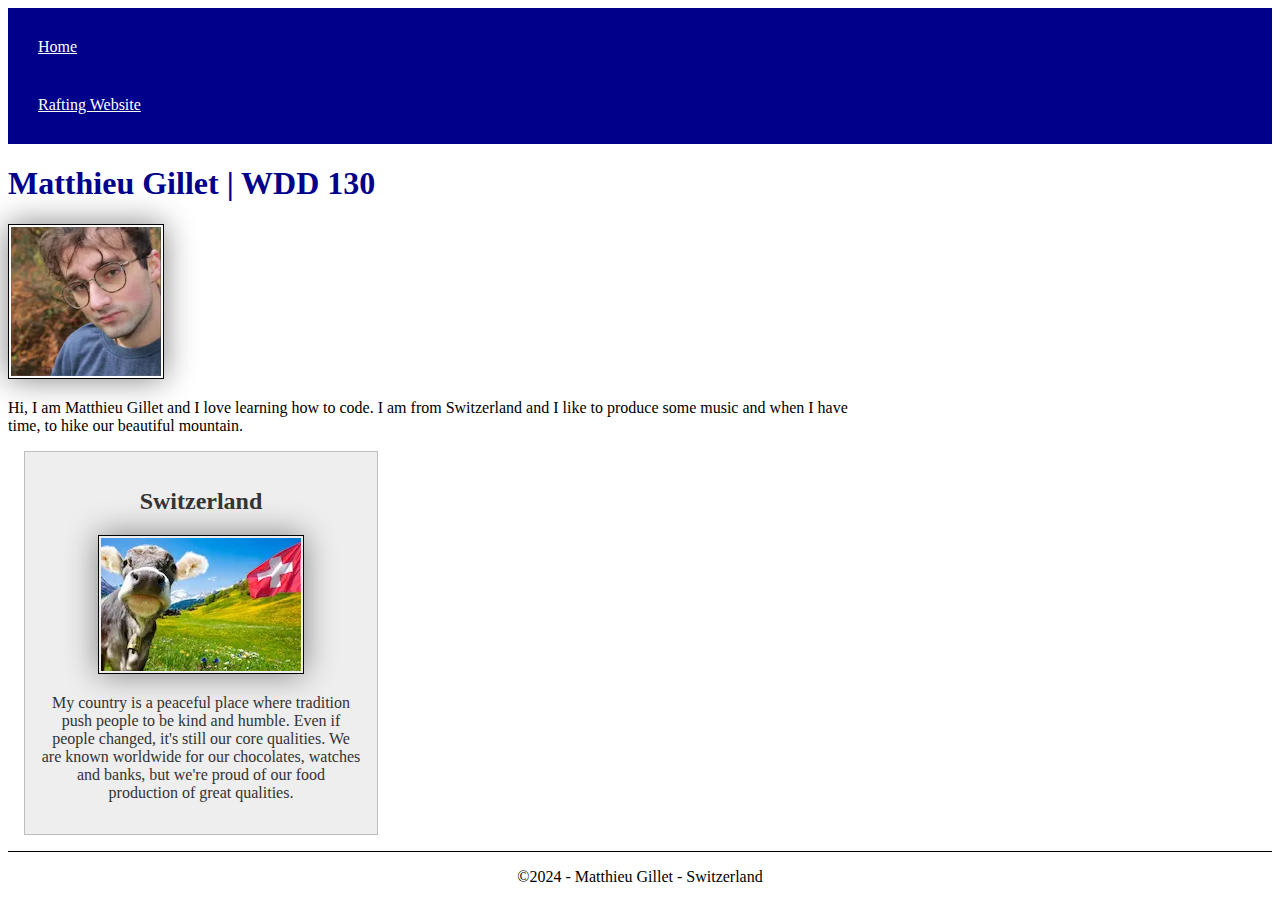
<file: index.html>
<!DOCTYPE html>
<html lang="en-US">
    <head>
        <meta charset="utf-8">
        <meta name="viewport" content="width=device-width">
        <title>Matthieu Gillet | WDD 130</title>
        <meta name="description" content="This page is of use to practice Matthieu Gillet's html code through the WDD130 course.">
        <meta name="author" content="Matthieu Gillet">

        <link rel="stylesheet" href="styles/styles.css">
    </head>
    <body>
        <header>
            <nav>
                <a href="#">Home</a>
                <a href="wwr/about.html">Rafting Website</a>
            </nav>
        </header>
        <main>
            <h1>Matthieu Gillet | WDD 130</h1>
            <img src="images/profile.webp" alt="Hello, my name is Matthieu Gillet" width="200">
            <p>Hi, I am Matthieu Gillet and I love learning how to code. I am from Switzerland and I like to produce some music and when I have time, to hike our beautiful mountain.</p>
        </main>
        <aside>
            <h2>Switzerland</h2>
            <img src="images/country.webp" alt="A cute picture of a cow and the flag on a field">
            <p>My country is a peaceful place where tradition push people to be kind and humble. Even if people changed, it's still our core qualities. We are known worldwide for our chocolates, watches and banks, but we're proud of our food production of great qualities. </p>
        </aside>
        <footer>
            <p>©2024 - Matthieu Gillet - Switzerland</p>
        </footer>
    </body>
</html>
</file>
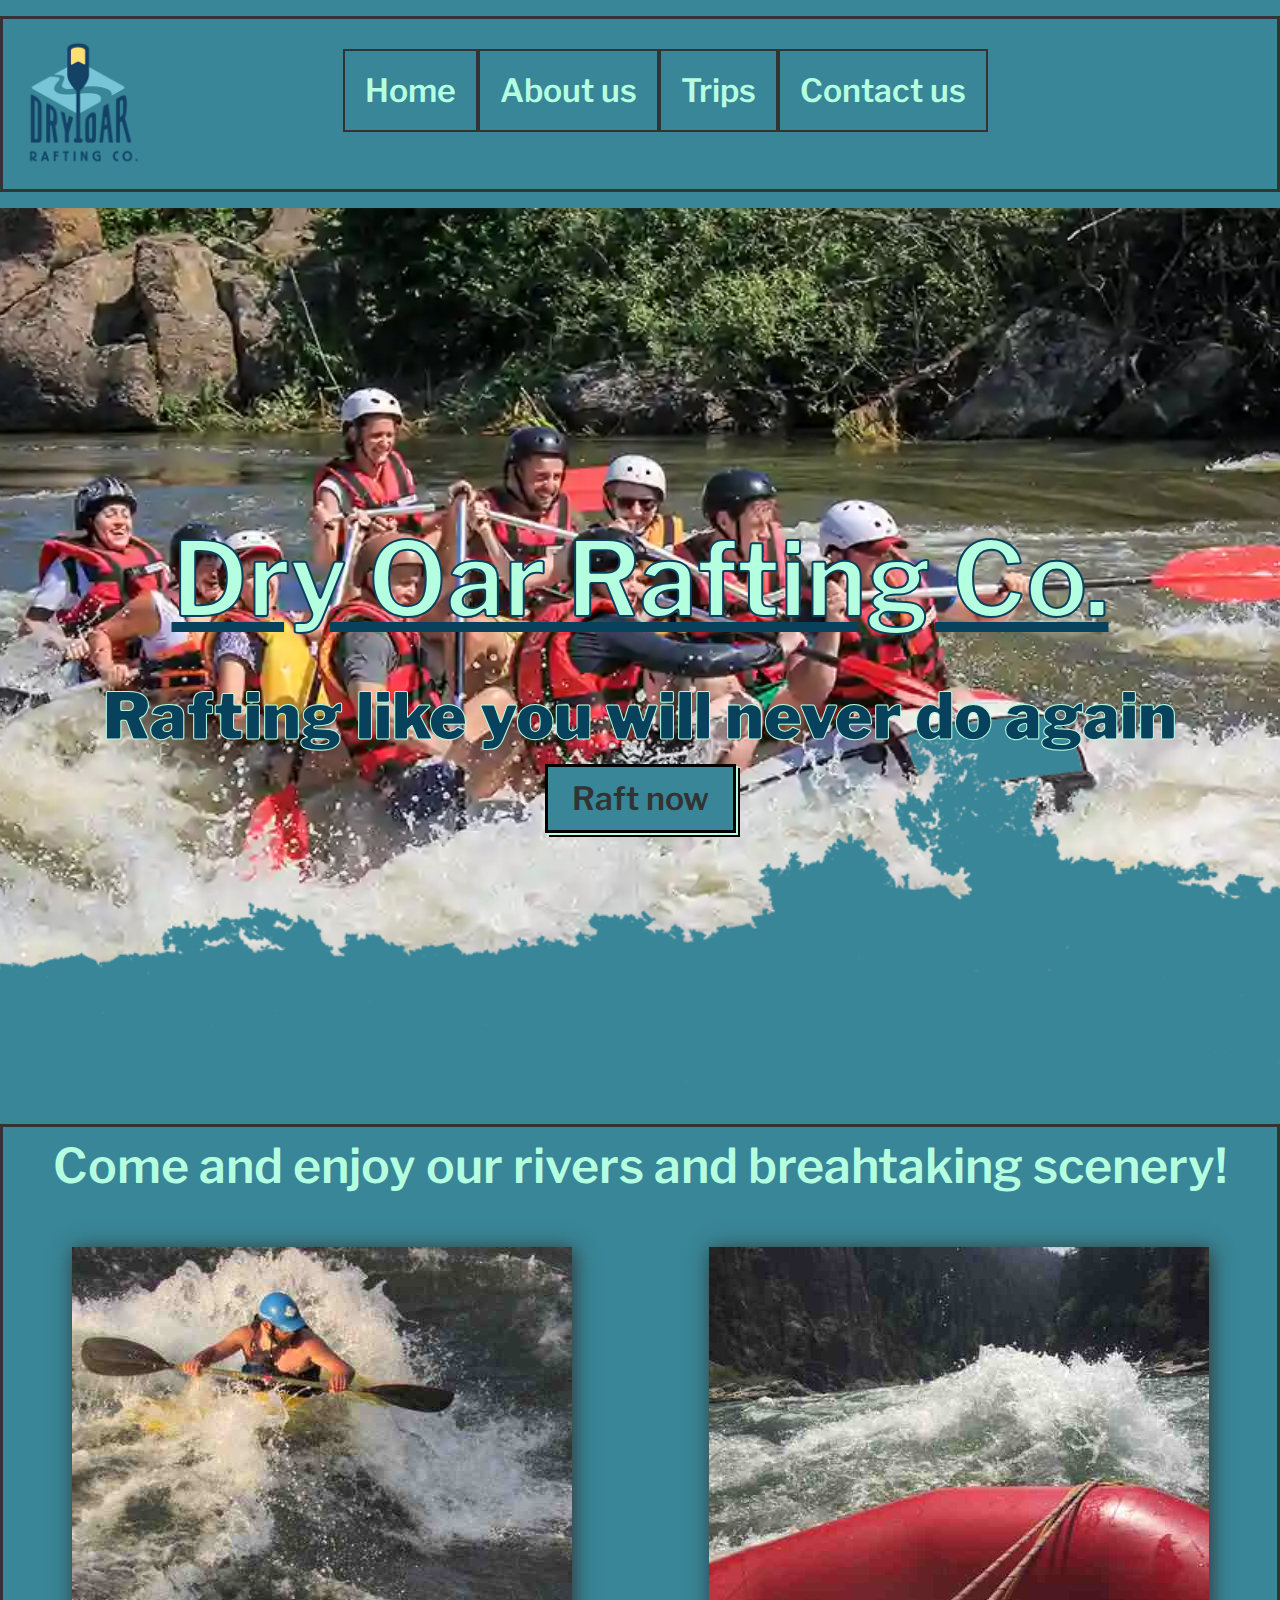
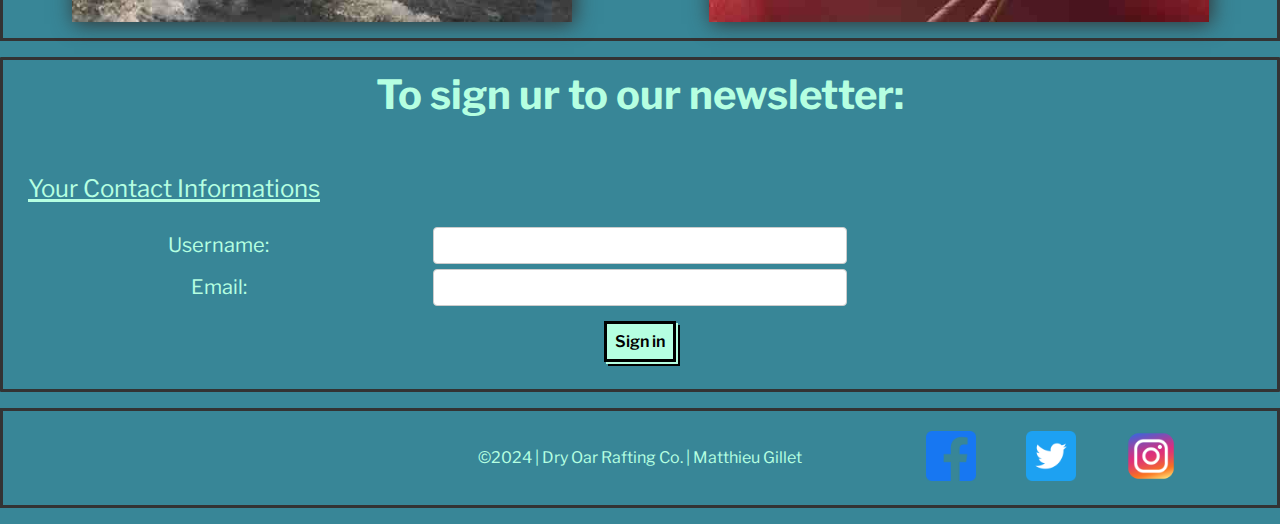
<file: wwr/index.html>
<!DOCTYPE html>
<html lang="en-US">
    <head>
        <meta charset="utf-8">
        <meta name="viewport" content="width=device-width">
        <title>Home | Dry Oar Rafting Co.</title>
        <meta name="description" content="This page is our home page. It's goal is to catch our client attention.">
        <meta name="author" content="Matthieu Gillet">

        <link rel="preconnect" href="https://fonts.googleapis.com">
        <link rel="preconnect" href="https://fonts.gstatic.com" crossorigin>
        <link href="https://fonts.googleapis.com/css2?family=Libre+Franklin:ital,wght@0,100;1,100&display=swap" rel="stylesheet">
        <link href="https://fonts.googleapis.com/css2?family=Libre+Franklin:ital,wght@0,600;1,600&display=swap" rel="stylesheet">

        <link rel="stylesheet" href="styles/rafting.css">
    </head>
    <body>
        <header>
            <img src="images/logo.png" alt="the nice logo">
            <nav>
                <ul class="navflexbox">
                    <li><a href="index.html">Home</a></li>
                    <li><a href="about.html">About us</a></li>
                    <li><a href="trips.html">Trips</a></li>
                    <li><a href="contact.html">Contact us</a></li>
                </ul>    
            </nav>
        </header>
        <main>
            <section id="hero">
                <div class="hero-box">
                    <h1 class="hero-heading">Dry Oar Rafting Co.</h1>
                    <div class="grid-cont">
                        <p class="hero-p">Rafting like you will never do again</p>

                        <div class="btn-hero">
                            <a href="trips.html" class="raft-now-btn">Raft now</a>
                        </div>
                    </div>
                </div>
            </section>
            <article class="presentation">
                <h1 class="pres-h1">Come and enjoy our rivers and breahtaking scenery!</h1>
                <div class="grid-img2">
                    <div class="pres-imgs">
                        <img src="images/img-presentation.jpg" alt="man rafting">
                    </div>
                    <div class="pres-imgs">
                        <img src="images/img-presentation2.jpg" alt="waves">
                    </div>
                </div>
            </article>
            <form id="newsletter">
                <h1>To sign ur to our newsletter:</h1>
                <fieldset>
                    <legend>Your Contact Informations</legend>
                    <div class="form-item column2">
                        <label for="username">Username:</label>
                        <input type="text" id="username" name="usename">
                    </div>
                    <div class="form-item column2">
                        <label for="email">Email:</label>
                        <input type="text" id="email" name="email">
                    </div>
                    <div class="form-item ">   
                        <button type="submit">Sign in</button>
                    </div>
                </fieldset>
            </form>
            
        </main>
        <footer>
            <p>©2024 | Dry Oar Rafting Co. | Matthieu Gillet</p>
            <nav class="sociallinks">
                <a href="https://facebook.com" class="textdecoration">
                    <img src="images/facebook.png" alt="Facebook">
                </a>
                <a href="https://twitter.com" class="textdecoration">
                    <img src="images/twitter.png" alt="Twitter">
                </a>
                <a href="https://instagram.com" class="textdecoration">
                    <img src="images/instagram.png" alt="Instagram">
                </a>
            </nav>
        </footer>
    </body>
</html>
</file>
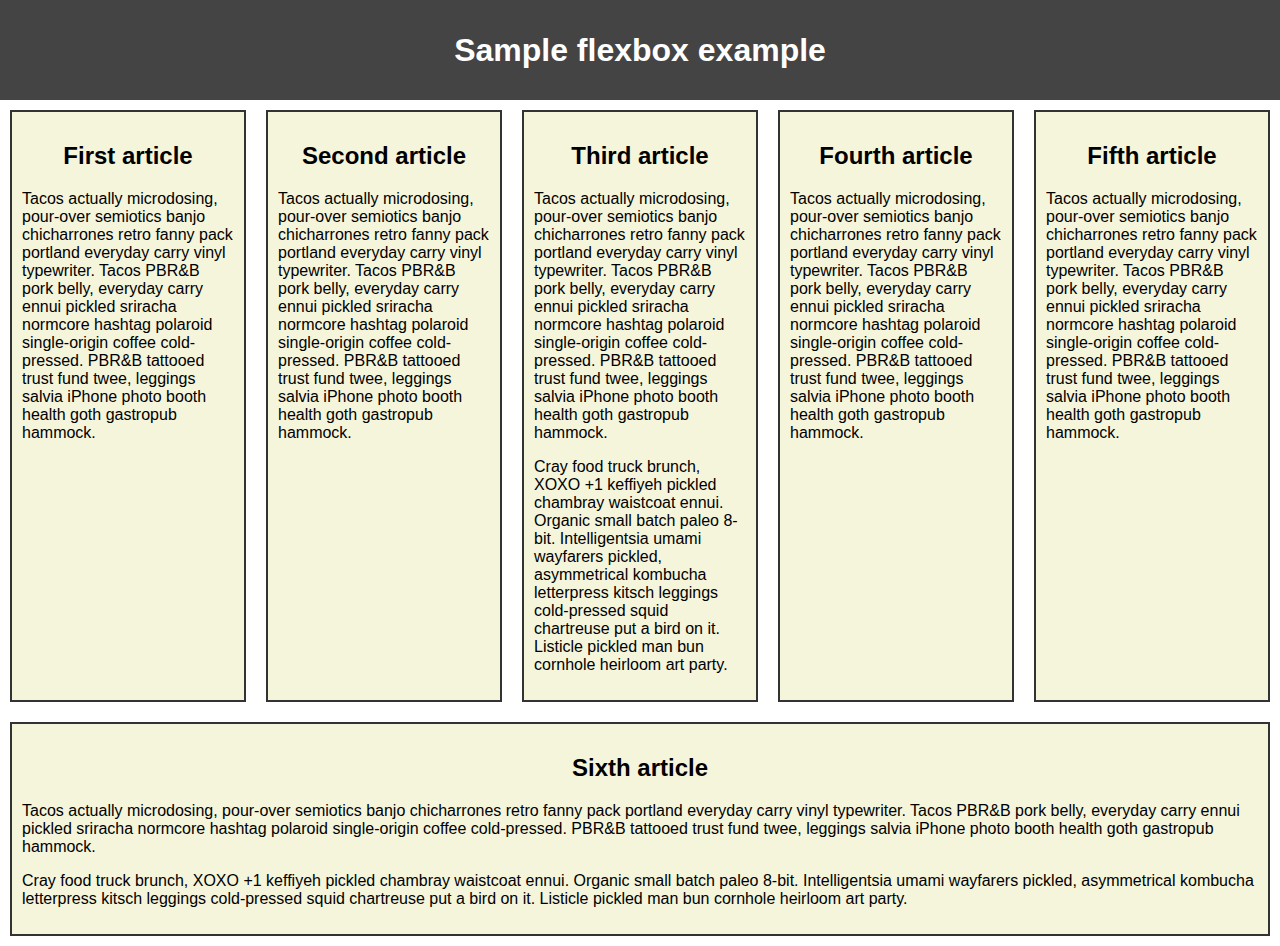
<file: week04/test.html>
<!DOCTYPE html>
<html lang="en-US">
    <head>
        <meta charset="utf-8">
        <meta name="viewport" content="width-device-width">
        <title>Flexbox test</title>

        <link rel="stylesheet" href="styles.css">
    </head>
    <body>
        <header>
          <h1>Sample flexbox example</h1>
        </header>
    
        <section>
          <article>
            <h2>First article</h2>
    
            <p>Tacos actually microdosing, pour-over semiotics banjo chicharrones retro fanny pack portland everyday carry vinyl typewriter. Tacos PBR&B pork belly, everyday carry ennui pickled sriracha normcore hashtag polaroid single-origin coffee cold-pressed. PBR&B tattooed trust fund twee, leggings salvia iPhone photo booth health goth gastropub hammock.</p>
          </article>
    
          <article>
            <h2>Second article</h2>
    
            <p>Tacos actually microdosing, pour-over semiotics banjo chicharrones retro fanny pack portland everyday carry vinyl typewriter. Tacos PBR&B pork belly, everyday carry ennui pickled sriracha normcore hashtag polaroid single-origin coffee cold-pressed. PBR&B tattooed trust fund twee, leggings salvia iPhone photo booth health goth gastropub hammock.</p>
          </article>
    
          <article>
            <h2>Third article</h2>
    
            <p>Tacos actually microdosing, pour-over semiotics banjo chicharrones retro fanny pack portland everyday carry vinyl typewriter. Tacos PBR&B pork belly, everyday carry ennui pickled sriracha normcore hashtag polaroid single-origin coffee cold-pressed. PBR&B tattooed trust fund twee, leggings salvia iPhone photo booth health goth gastropub hammock.</p>
    
            <p>Cray food truck brunch, XOXO +1 keffiyeh pickled chambray waistcoat ennui. Organic small batch paleo 8-bit. Intelligentsia umami wayfarers pickled, asymmetrical kombucha letterpress kitsch leggings cold-pressed squid chartreuse put a bird on it. Listicle pickled man bun cornhole heirloom art party.</p>
          </article>

          <article>
            <h2>Fourth article</h2>
    
            <p>Tacos actually microdosing, pour-over semiotics banjo chicharrones retro fanny pack portland everyday carry vinyl typewriter. Tacos PBR&B pork belly, everyday carry ennui pickled sriracha normcore hashtag polaroid single-origin coffee cold-pressed. PBR&B tattooed trust fund twee, leggings salvia iPhone photo booth health goth gastropub hammock.</p>
          </article>
    
          <article>
            <h2>Fifth article</h2>
    
            <p>Tacos actually microdosing, pour-over semiotics banjo chicharrones retro fanny pack portland everyday carry vinyl typewriter. Tacos PBR&B pork belly, everyday carry ennui pickled sriracha normcore hashtag polaroid single-origin coffee cold-pressed. PBR&B tattooed trust fund twee, leggings salvia iPhone photo booth health goth gastropub hammock.</p>
          </article>
    
          <article>
            <h2>Sixth article</h2>
    
            <p>Tacos actually microdosing, pour-over semiotics banjo chicharrones retro fanny pack portland everyday carry vinyl typewriter. Tacos PBR&B pork belly, everyday carry ennui pickled sriracha normcore hashtag polaroid single-origin coffee cold-pressed. PBR&B tattooed trust fund twee, leggings salvia iPhone photo booth health goth gastropub hammock.</p>
    
            <p>Cray food truck brunch, XOXO +1 keffiyeh pickled chambray waistcoat ennui. Organic small batch paleo 8-bit. Intelligentsia umami wayfarers pickled, asymmetrical kombucha letterpress kitsch leggings cold-pressed squid chartreuse put a bird on it. Listicle pickled man bun cornhole heirloom art party.</p>
          </article>
        </section>
      </body>
</html>
</file>
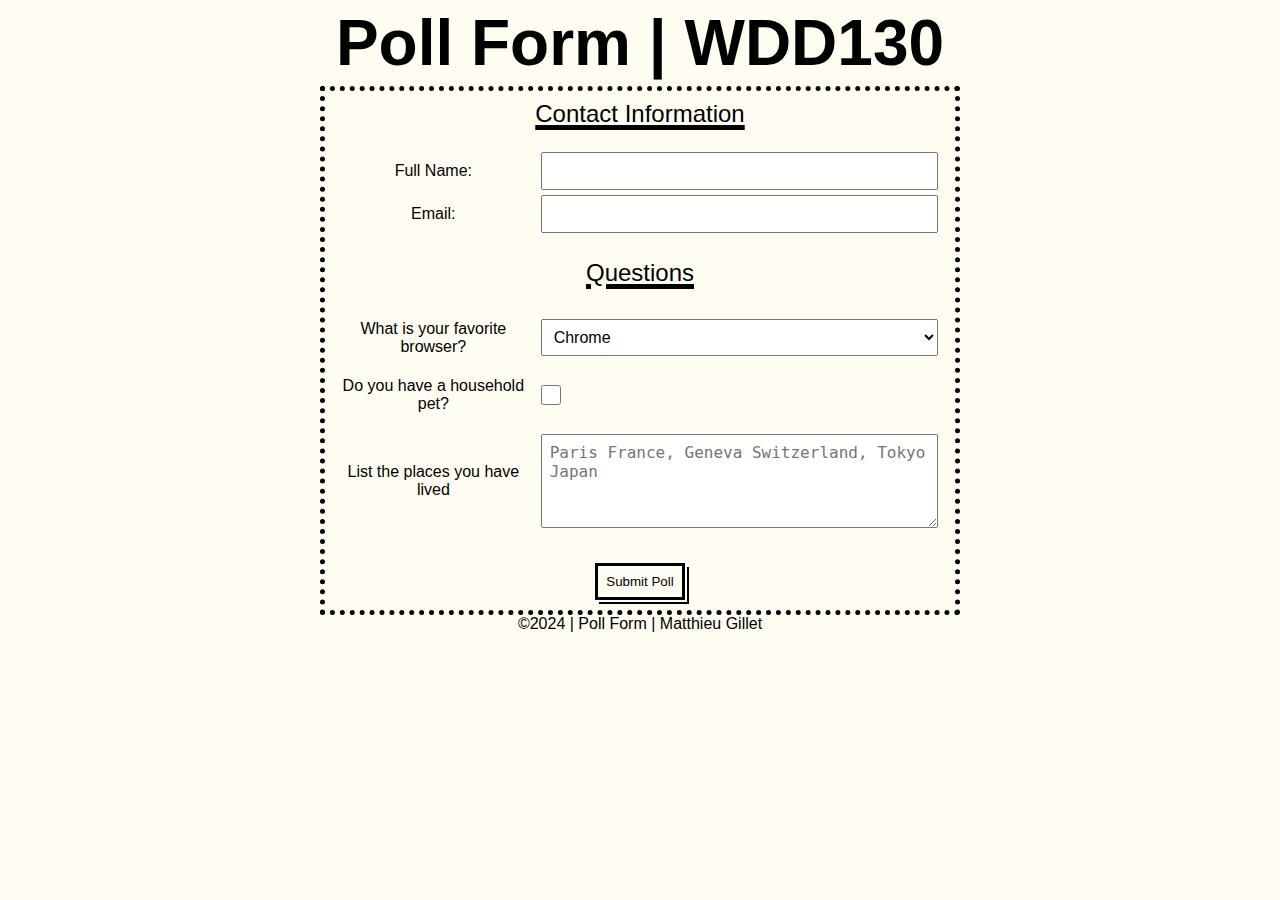
<file: week05/poll-form.html>
<!DOCTYPE html>
<html lang="en-US">
    <head>
        <meta charset="utf-8">
        <meta name="viewport" content="width=device-width">
        <title>Poll Form | WDD130</title>

        <link rel="stylesheet" href="styles/poll-form.css">
    </head>
    <body>
        <header>
            <h1>Poll Form | WDD130</h1>
        </header>
        <main>
            <form>
                <fieldset>
                    <legend>Contact Information</legend>
                    <div class="form-item column2">
                        <label for="fullname">Full Name:</label>
                        <input type="text" id="fullname" name="fullname">
                    </div>
                    <div class="form-item column2">
                        <label for="useremail">Email:</label>
                        <input type="text" id="useremail" name="useremail">
                    </div>
                </fieldset>
                <fieldset>
                    <legend>Questions</legend>
                    <div class="form-item column1">
                        <label for="browser">What is your favorite browser?</label>
                        <select id="browser" name="browser">
                            <option value="chrome">Chrome</option>
                            <option value="firefox">Firefox</option>
                            <option value="safari">Safari</option>
                            <option value="edge">Edge</option>
                            <option value="brave">Brave</option>
                            <option value="other">Other</option>
                        </select>
                    </div>  
                    <div class="form-item column1">
                        <label for="pet">Do you have a household pet?</label>
                        <input type="checkbox" id="pet" name="pet">
                    </div>
                    <div class="form-item column1">
                        <label for="feedback">List the places you have lived</label>
                        <textarea id="feedback" name="feedback" rows="4" placeholder="Paris France, Geneva Switzerland, Tokyo Japan"></textarea>
                    </div>
                </fieldset>
                <div class="form-item">
                    <button type="submit">Submit Poll</button>
                </div>
            </form>
        </main>
        <footer>
            <p>©2024 | Poll Form | Matthieu Gillet</p>
        </footer>
    </body>
</html>
</file>
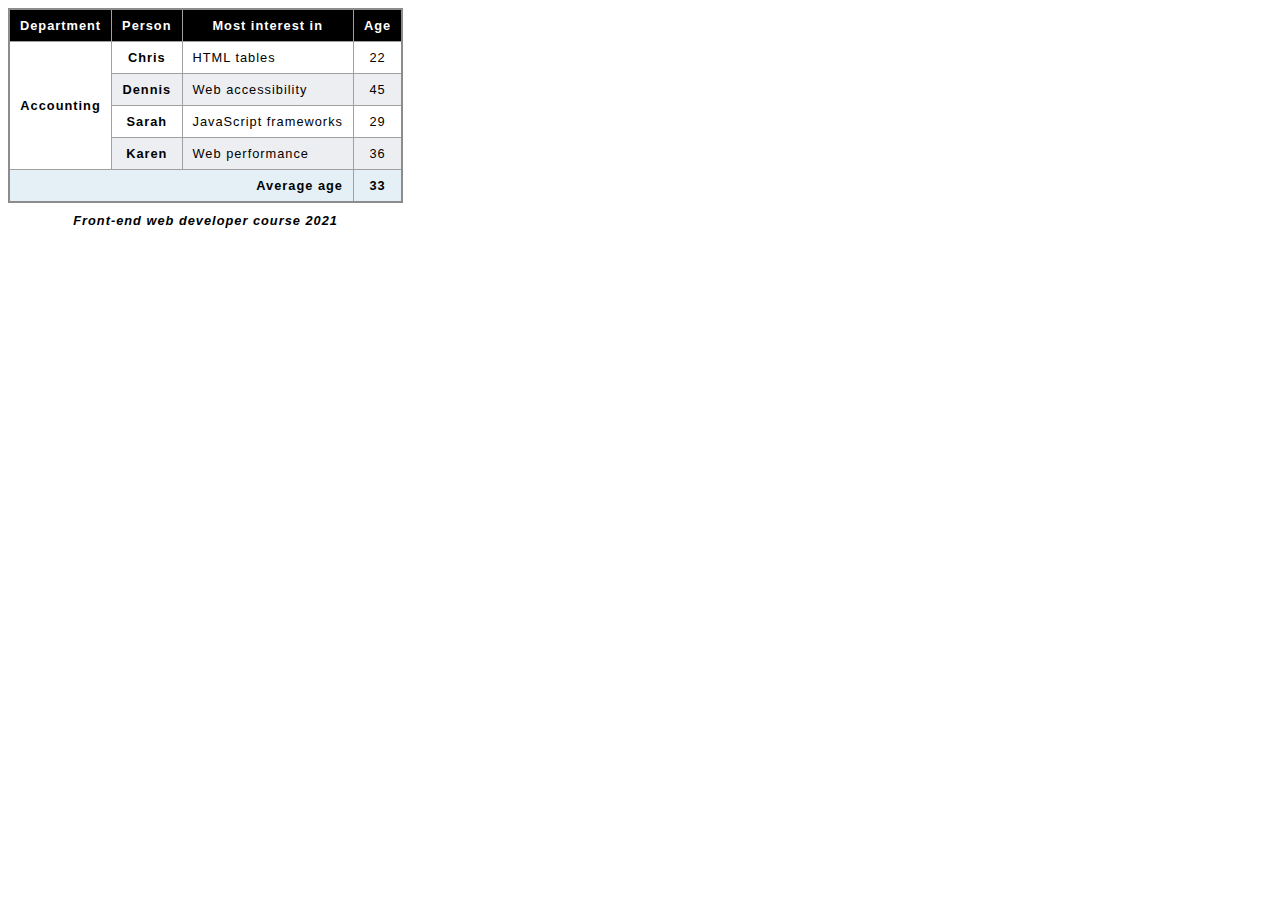
<file: week05/table.html>
<!DOCTYPE html>
<html lang="en-US">
    <head>
        <meta charset="utf-8">
        <meta name="viewport" content="width=device-width">
        <title>Table | WDD 130</title>

        <link rel="stylesheet" href="styles.css">
    </head>
    <body>
        <table>
            <caption>
              Front-end web developer course 2021
            </caption>
            <thead>
              <tr>
                <th scope="col">Department</th>
                <th scope="col">Person</th>
                <th scope="col">Most interest in</th>
                <th scope="col">Age</th>
              </tr>
            </thead>
            <tbody>
                <tr>
                    <th rowspan="4">Accounting</th>
                    <th scope="row">Chris</th>
                    <td>HTML tables</td>
                    <td>22</td>
                </tr>
              <tr>
                <th scope="row">Dennis</th>
                <td>Web accessibility</td>
                <td>45</td>
              </tr>
              <tr>
                <th scope="row">Sarah</th>
                <td>JavaScript frameworks</td>
                <td>29</td>
              </tr>
              <tr>
                <th scope="row">Karen</th>
                <td>Web performance</td>
                <td>36</td>
              </tr>
            </tbody>
            <tfoot>
              <tr>
                <th scope="row" colspan="3">Average age</th>
                <td>33</td>
              </tr>
            </tfoot>
          </table>
          
    </body>
</html>
</file>
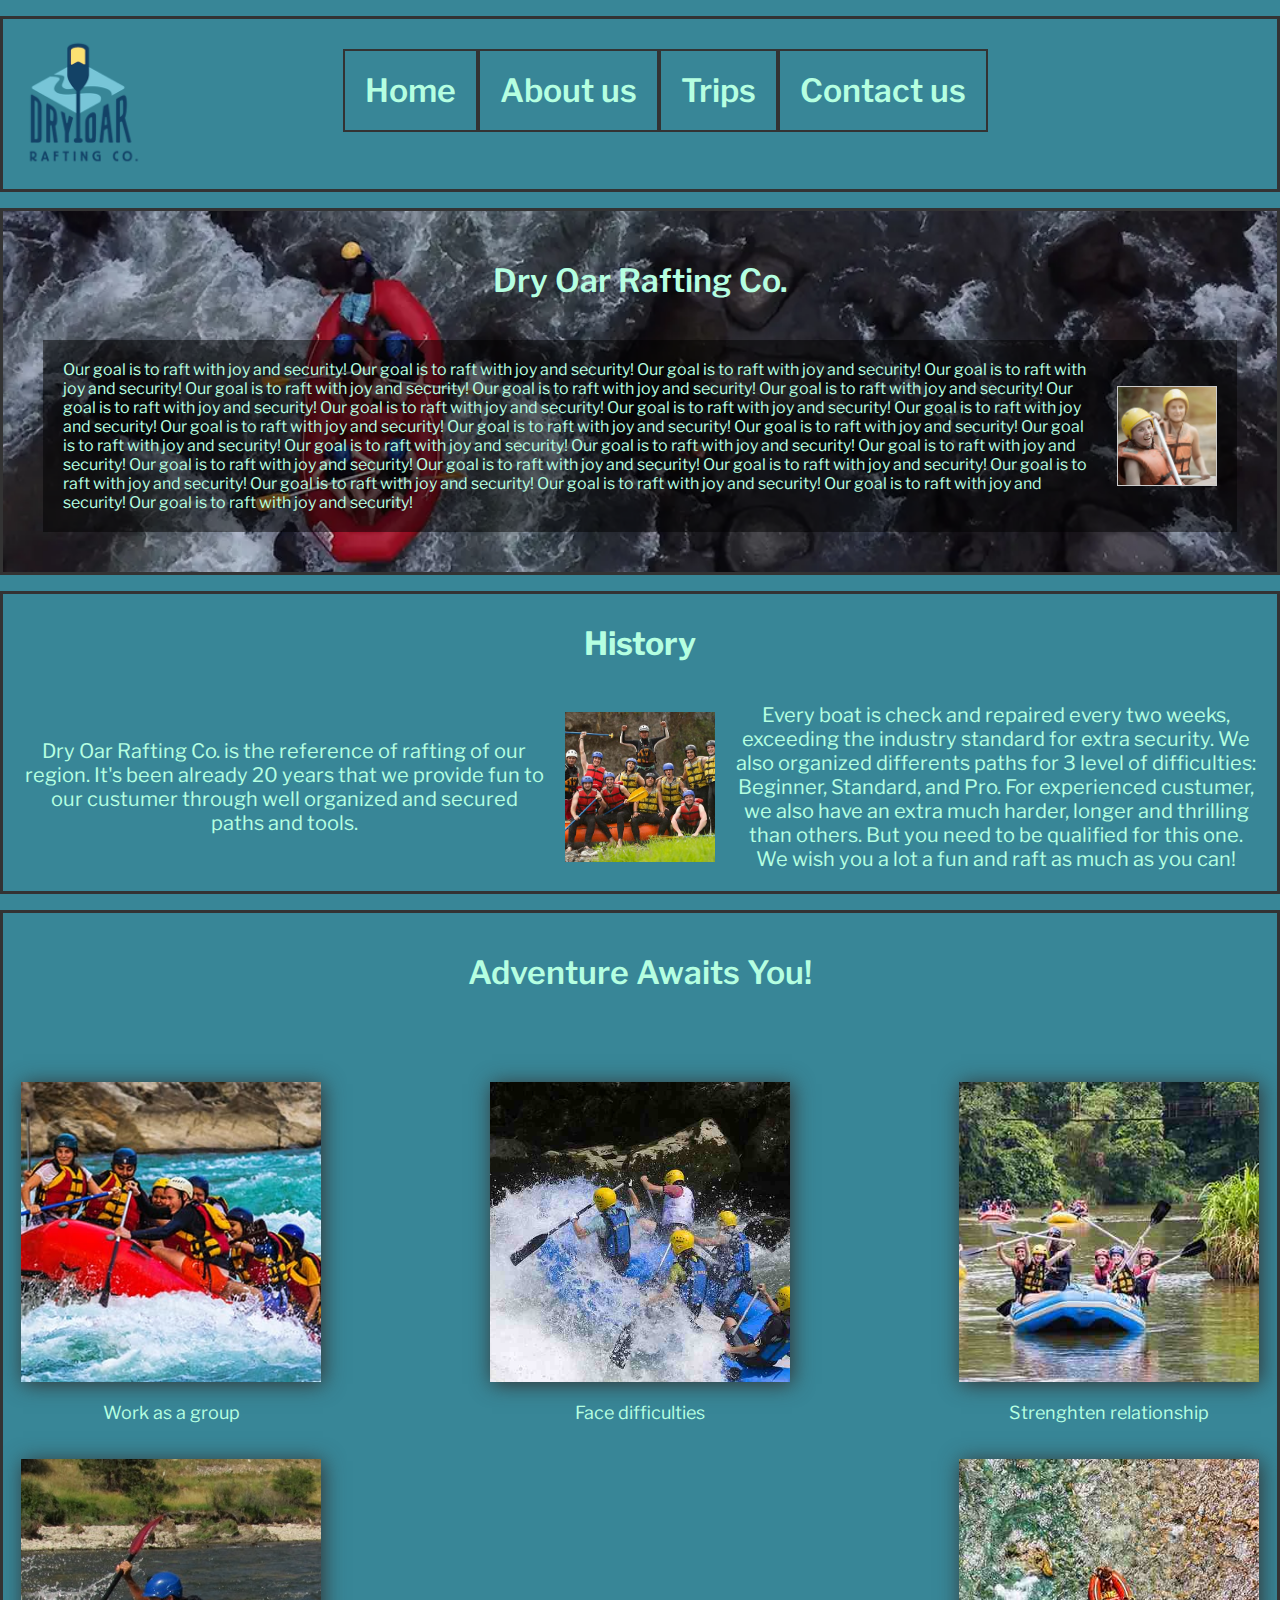
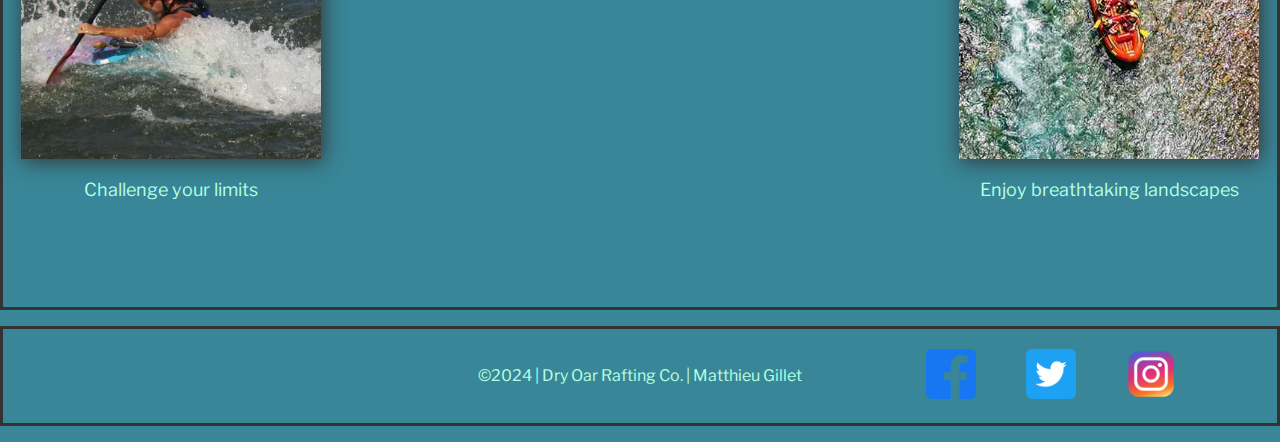
<file: wwr/about.html>
<!DOCTYPE html>
<html lang="en-US">
    <head>
        <meta charset="utf-8">
        <meta name="viewport" content="width=device-width">
        <title>About Us | Dry Oar Rafting Co.</title>
        <meta name="description" content="This page is the about us section, telling more about the company mission and services.">
        <meta name="author" content="Matthieu Gillet">

        <link rel="preconnect" href="https://fonts.googleapis.com">
        <link rel="preconnect" href="https://fonts.gstatic.com" crossorigin>
        <link href="https://fonts.googleapis.com/css2?family=Libre+Franklin:ital,wght@0,100;1,100&display=swap" rel="stylesheet">
        <link href="https://fonts.googleapis.com/css2?family=Libre+Franklin:ital,wght@0,600;1,600&display=swap" rel="stylesheet">

        <link rel="stylesheet" href="styles/rafting.css">
    </head>
    <body>
        <header>
            <img src="images/logo.png" alt="the nice logo">
            <nav>
                <ul class="navflexbox">
                    <li><a href="index.html">Home</a></li>
                    <li><a href="about.html">About us</a></li>
                    <li><a href="trips.html">Trips</a></li>
                    <li><a href="contact.html">Contact us</a></li>
                </ul>    
            </nav>
        </header>
        <main>
            <div class="articleflex">
                <h1>Dry Oar Rafting Co.</h1>
                <div class="overlay">
                    <article class="content">
                        <div class="content-text">
                            <p>Our goal is to raft with joy and security! Our goal is to raft with joy and security! Our goal is to raft with joy and security! Our goal is to raft with joy and security! Our goal is to raft with joy and security! Our goal is to raft with joy and security! Our goal is to raft with joy and security! Our goal is to raft with joy and security! Our goal is to raft with joy and security! Our goal is to raft with joy and security! Our goal is to raft with joy and security! Our goal is to raft with joy and security! Our goal is to raft with joy and security! Our goal is to raft with joy and security! Our goal is to raft with joy and security! Our goal is to raft with joy and security! Our goal is to raft with joy and security! Our goal is to raft with joy and security! Our goal is to raft with joy and security! Our goal is to raft with joy and security! Our goal is to raft with joy and security! Our goal is to raft with joy and security! Our goal is to raft with joy and security! Our goal is to raft with joy and security! Our goal is to raft with joy and security! Our goal is to raft with joy and security!</p>
                        </div>
                        <img src="images/happy-custumer.webp" alt="happy client or worker">
                    </article>
                </div>
            </div>
            <div class="history">
                <h2 class="header">History</h2>
                <div class="history-content">
                    <div class="history-left">
                        <p>Dry Oar Rafting Co. is the reference of rafting of our region. It's been already 20 years that we provide fun to our custumer through well organized and secured paths and tools.</p>
                    </div>
                    <div class="history-center">
                        <img class="history-img" src="images/history.jpg" alt="group of people">
                    </div>
                    <div class="history-right">
                        <p>Every boat is check and repaired every two weeks, exceeding the industry standard for extra security. We also organized differents paths for 3 level of difficulties: Beginner, Standard, and Pro. For experienced custumer, we also have an extra much harder, longer and thrilling than others. But you need to be qualified for this one. We wish you a lot a fun and raft as much as you can!</p>
                    </div>
                </div>  
            </div>
            <section class="gallery">
                <h2 class="header">Adventure Awaits You!</h2>
                <div class="gallery-items">
                    <div class="gallery-item">
                        <figure>
                            <img src="images/white-water-rafting-1.jpg" alt="group rafting">
                            <figcaption>Work as a group</figcaption>
                        </figure>
                    </div>
                    <div class="gallery-item">
                        <figure>
                            <img src="images/white-water-rafting-2.jpg" alt="group facing a wave">
                            <figcaption>Face difficulties</figcaption>
                        </figure>
                    </div>
                    <div class="gallery-item">
                        <figure>
                            <img src="images/white-water-rafting-3.jpg" alt="happy group">
                            <figcaption>Strenghten relationship</figcaption>
                        </figure>
                    </div>
                    <div class="gallery-item">
                        <figure>
                            <img src="images/white-water-rafting-4.jpg" alt="one man struggling in torrent">
                            <figcaption>Challenge your limits</figcaption>
                        </figure>
                    </div>
                    <div class="gallery-item">
                        <figure>
                            <img src="images/white-water-rafting-5.jpg" alt="view from the top on the river">
                            <figcaption>Enjoy breathtaking landscapes</figcaption>
                        </figure>
                    </div>
                </div>
            </section>
        </main>
        <footer>
            <p>©2024 | Dry Oar Rafting Co. | Matthieu Gillet</p>
            <nav class="sociallinks">
                <a href="https://facebook.com" class="textdecoration">
                    <img src="images/facebook.png" alt="Facebook">
                </a>
                <a href="https://twitter.com" class="textdecoration">
                    <img src="images/twitter.png" alt="Twitter">
                </a>
                <a href="https://instagram.com" class="textdecoration">
                    <img src="images/instagram.png" alt="Instagram">
                </a>
            </nav>
        </footer>
    </body>
</html>
</file>
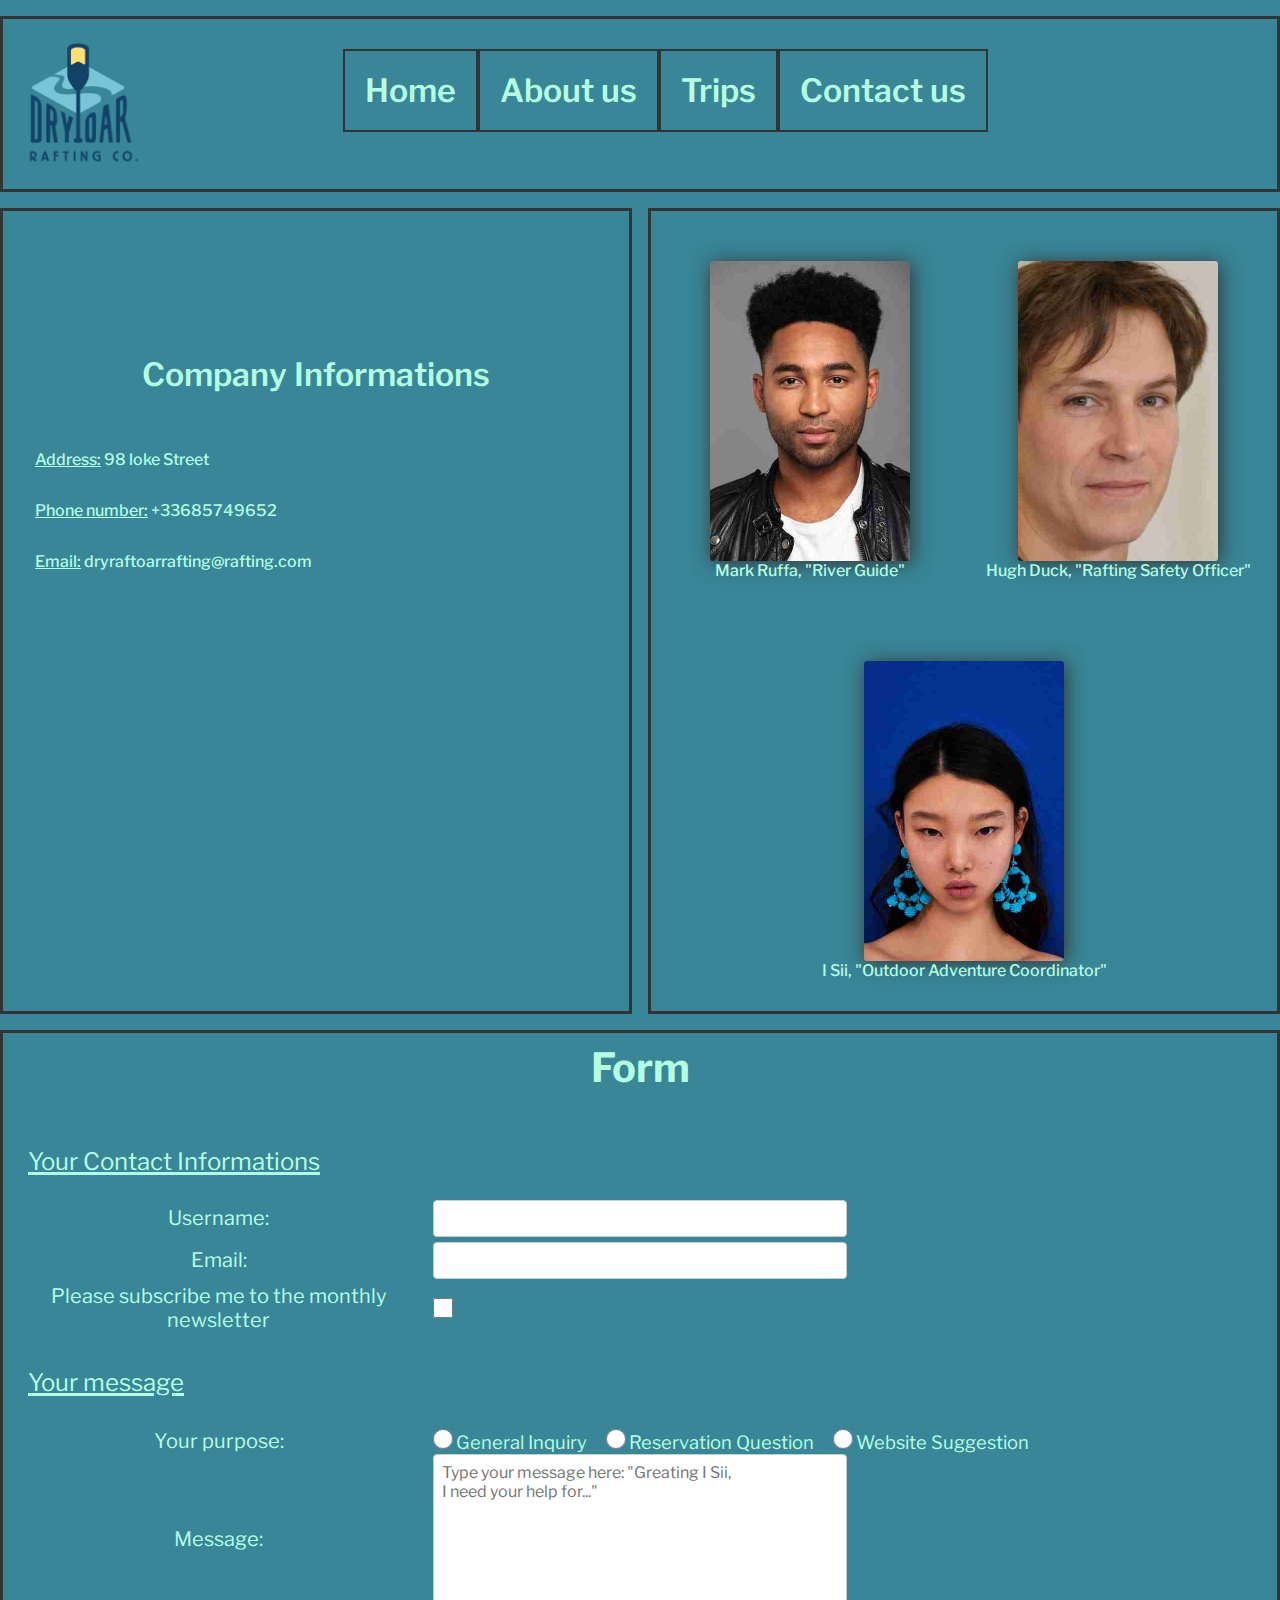
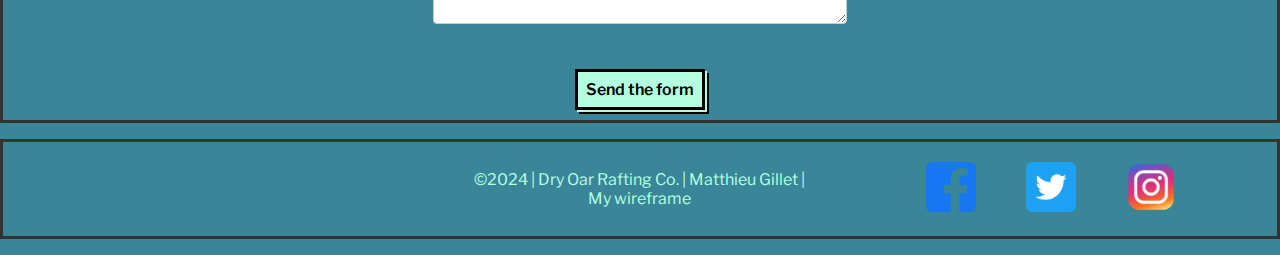
<file: wwr/contact.html>
<!DOCTYPE html>
<html lang="en-US">
    <head>
        <meta charset="utf-8">
        <meta name="viewport" content="width=device-width">
        <title>Contact Us | Dry Oar Rafting Co.</title>
        <meta name="description" content="This page is where you can contact Dry Oar Rafting staff members.">
        <meta name="author" content="Matthieu Gillet">

        <link rel="preconnect" href="https://fonts.googleapis.com">
        <link rel="preconnect" href="https://fonts.gstatic.com" crossorigin>
        <link href="https://fonts.googleapis.com/css2?family=Libre+Franklin:ital,wght@0,100;1,100&display=swap" rel="stylesheet">
        <link href="https://fonts.googleapis.com/css2?family=Libre+Franklin:ital,wght@0,600;1,600&display=swap" rel="stylesheet">

        <link rel="stylesheet" href="styles/rafting.css">
    </head>
    <body>
        <header>
            <img src="images/logo.png" alt="the nice logo">
            <nav>
                <ul class="navflexbox">
                    <li><a href="index.html">Home</a></li>
                    <li><a href="about.html">About us</a></li>
                    <li><a href="trips.html">Trips</a></li>
                    <li><a href="contact.html">Contact us</a></li>
                </ul>    
            </nav>
        </header>
        <main>
            <section class="comp-data">
                <div class="contacts"> 
                    <div class="contact-content">
                        <div class="info">
                            <h1>Company Informations</h1>
                            <p><span class="underline">Address:</span> 98 loke Street</p>
                            <p><span class="underline">Phone number:</span> +33685749652</p>
                            <p><span class="underline">Email:</span> dryraftoarrafting@rafting.com</p>
                        </div>
                        <div class="map">
                            <iframe src="https://www.google.com/maps/embed?pb=!1m14!1m12!1m3!1d148427.7417938876!2d-7.808096737037747!3d54.45969845545853!2m3!1f0!2f0!3f0!3m2!1i1024!2i768!4f13.1!5e0!3m2!1sfr!2sfr!4v1734637116545!5m2!1sfr!2sfr" allowfullscreen="" loading="lazy" referrerpolicy="no-referrer-when-downgrade"></iframe>
                        </div>
                    </div>
                </div>               
                <div class="employees">
                    <div class="employee">
                        <img class="employee-img" src="images/employee1.jpg" alt="male employee 1">
                        <div class="caption2">
                            <p>Mark Ruffa, "River Guide"</p>
                        </div>
                    </div>
                    <div class="employee">
                        <img class="employee-img" src="images/employee2.jpg" alt="male employee 2">
                        <div class="caption2">
                            <p>Hugh Duck, "Rafting Safety Officer"</p>
                        </div>                     
                    </div>
                    <div class="employee">
                        <img class="employee-img" src="images/employee3.jpg" alt="female employee">
                        <div class="caption2">
                            <p>I Sii, "Outdoor Adventure Coordinator"</p>
                        </div>
                    </div>
                </div>             
            </section>
            <form>
                <h1>Form</h1>
                <fieldset>
                    <legend>Your Contact Informations</legend>
                    <div class="form-item column2">
                        <label for="username">Username:</label>
                        <input type="text" id="username" name="usename">
                    </div>
                    <div class="form-item column2">
                        <label for="email">Email:</label>
                        <input type="text" id="email" name="email">
                    </div>
                    <div class="form-item column2">
                        <label for="subscribe">Please subscribe me to the monthly newsletter</label>
                        <input type="checkbox" id="subscribe" name="subscribe">
                    </div>
                </fieldset>
                <fieldset>
                    <legend>Your message</legend>
                    <div class="form-item column1">
                        <label>Your purpose:</label>
                        <div class="radio">
                            <input type="radio" id="general-inquiry" name="purpose">
                            <label for="general-inquiry">General Inquiry</label>
                            <input type="radio" id="reservation-question" name="purpose">
                            <label for="reservation-question">Reservation Question</label>
                            <input type="radio" id="website-suggestion" name="purpose">
                            <label for="website-suggestion">Website Suggestion</label>
                        </div>
                        <label for="message">Message:</label>
                        <textarea id="message" name="message" rows="8" placeholder="Type your message here: &quot;Greating I Sii,&#10;I need your help for...&quot;"></textarea>
                        
                    </div>
                </fieldset>
                <div class="form-item">   
                    <button type="submit">Send the form</button>
                </div>
            </form>
        </main>
        <footer>
            <p>©2024 | Dry Oar Rafting Co. | Matthieu Gillet | <a class="sociallinks textdecoration" href="https://app.moqups.com/t74RuShJFw5KaAmCCxyKs10BbCyIJCmD/view/page/ad64222d5">My wireframe</a></p>
        
            <nav class="sociallinks">
                <a href="https://facebook.com" class="textdecoration">
                    <img src="images/facebook.png" alt="Facebook">
                </a>
                <a href="https://twitter.com" class="textdecoration">
                    <img src="images/twitter.png" alt="Twitter">
                </a>
                <a href="https://instagram.com" class="textdecoration">
                    <img src="images/instagram.png" alt="Instagram">
                </a>
            </nav>
        </footer>
    </body>
</html>
</file>
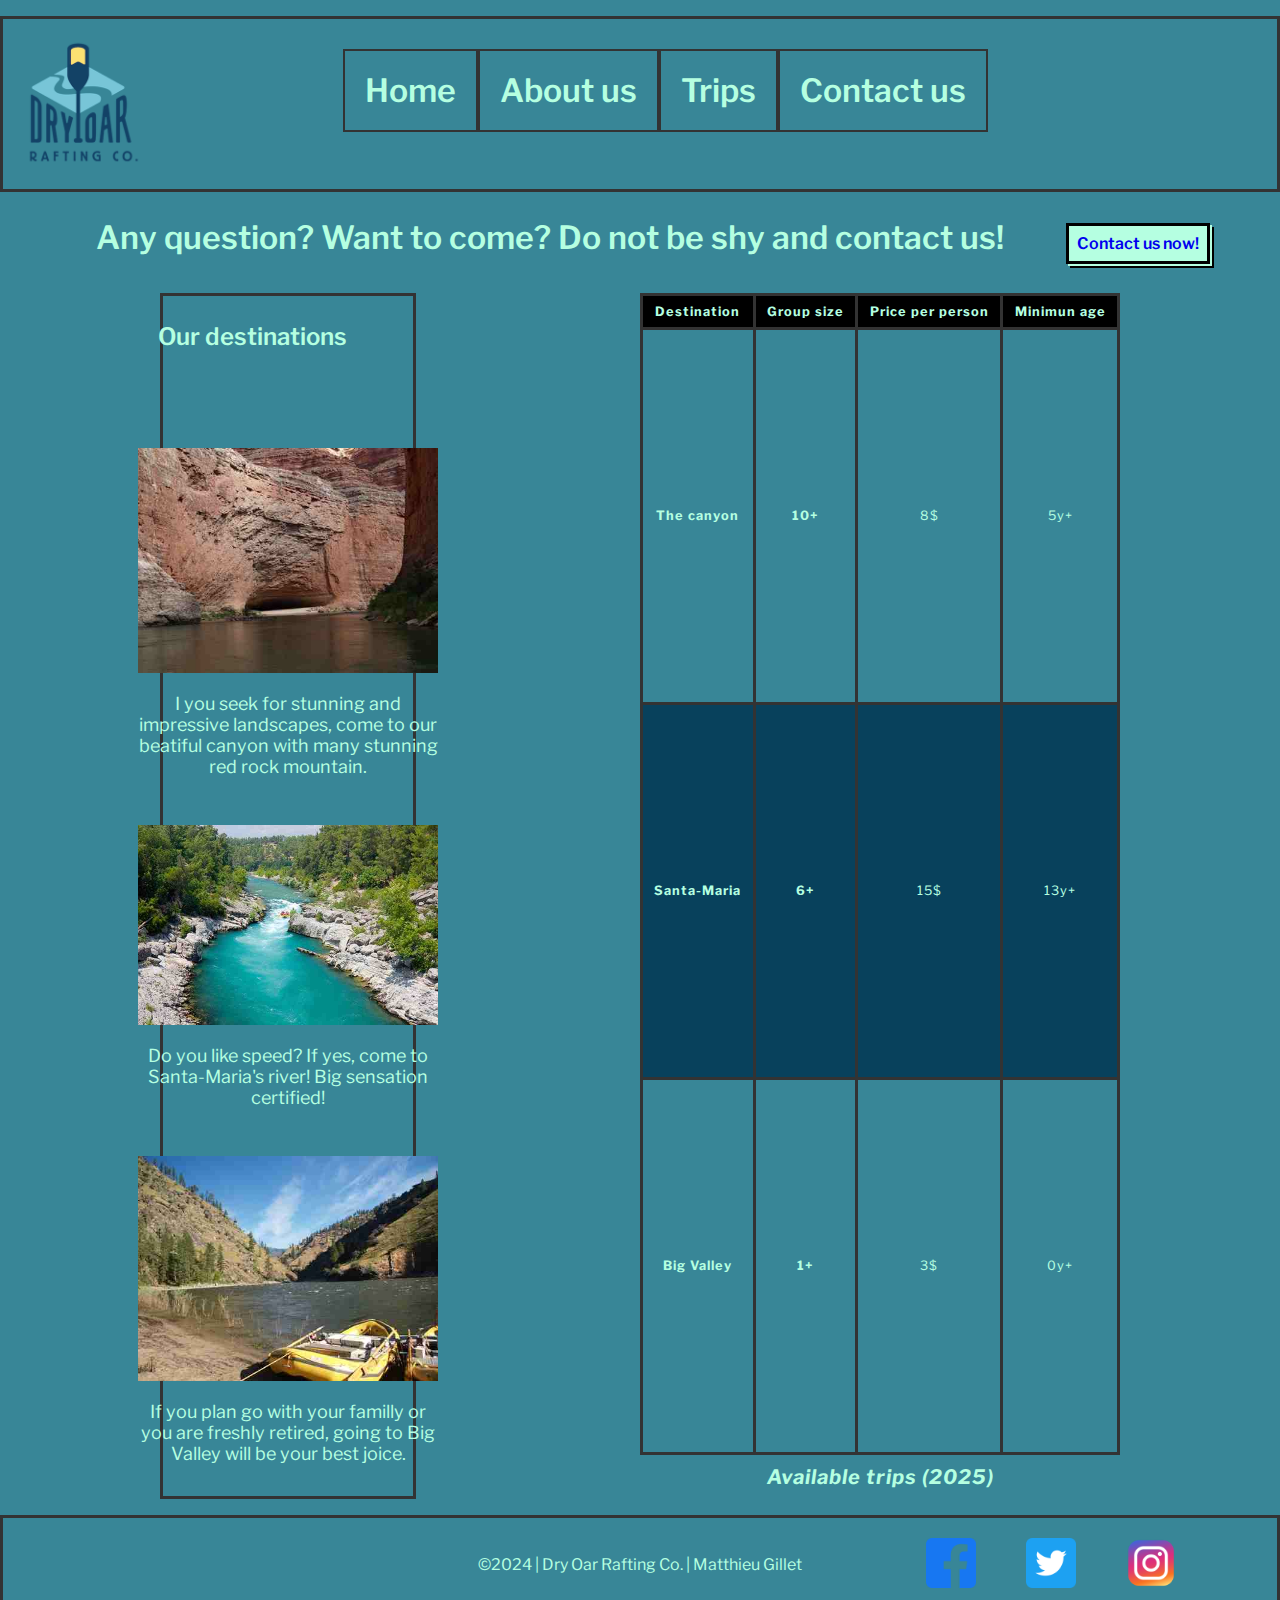
<file: wwr/trips.html>
<!DOCTYPE html>
<html lang="en-US">
    <head>
        <meta charset="utf-8">
        <meta name="viewport" content="width=device-width">
        <title>Trips | Dry Oar Rafting Co.</title>
        <meta name="description" content="This page is to advertize our services and help our client to compare our possibilities.">
        <meta name="author" content="Matthieu Gillet">

        <link rel="preconnect" href="https://fonts.googleapis.com">
        <link rel="preconnect" href="https://fonts.gstatic.com" crossorigin>
        <link href="https://fonts.googleapis.com/css2?family=Libre+Franklin:ital,wght@0,100;1,100&display=swap" rel="stylesheet">
        <link href="https://fonts.googleapis.com/css2?family=Libre+Franklin:ital,wght@0,600;1,600&display=swap" rel="stylesheet">

        <link rel="stylesheet" href="styles/rafting.css">
    </head>
    <body>
        <header>
            <img src="images/logo.png" alt="the nice logo">
            <nav>
                <ul class="navflexbox">
                    <li><a href="index.html">Home</a></li>
                    <li><a href="about.html">About us</a></li>
                    <li><a href="trips.html">Trips</a></li>
                    <li><a href="contact.html">Contact us</a></li>
                </ul>    
            </nav>
        </header>
        <main>
            <section class="contact-us">
                <h1 class="header">Any question? Want to come? Do not be shy and contact us!</h1>
                <div>
                    <a href="contact.html" class="contact-us-btn">Contact us now!</a>
                </div>
            </section>
            <section class="program">
                <article class="full-arti">
                    <h2>Our destinations</h2>
                    <figure class="arti">
                        <img src="images/destination1.jpg" alt="rocky red mountain">
                        <figcaption>I you seek for stunning and impressive landscapes, come to our beatiful canyon with many stunning red rock mountain.</figcaption>
                    </figure>
                    <figure class="arti">
                        <img src="images/rafting58_600.jpg" alt="clear blue fast river">
                        <figcaption>Do you like speed? If yes, come to Santa-Maria's river! Big sensation certified!</figcaption>
                    </figure>
                    <figure class="arti">
                        <img src="images/destination3.jpg" alt="peacefull lake and rivers">
                        <figcaption>If you plan go with your familly or you are freshly retired, going to Big Valley will be your best joice.</figcaption>
                    </figure>
                </article>
                <table>
                    <caption>
                    Available trips (2025)
                    </caption>
                    <thead>
                    <tr>
                        <th scope="col">Destination</th>
                        <th scope="col">Group size</th>
                        <th scope="col">Price per person</th>
                        <th scope="col">Minimun age</th>
                    </tr>
                    </thead>
                    <tbody>
                        <tr>
                            <th scope="row">The canyon</th>
                            <th scope="row">10+</th>
                            <td>8$</td>
                            <td>5y+</td>
                        </tr>
                    <tr>
                        <th scope="row">Santa-Maria</th>
                        <th scope="row">6+</th>
                        <td>15$</td>
                        <td>13y+</td>
                    </tr>
                    <tr>
                        <th scope="row">Big Valley</th>
                        <th scope="row">1+</th>
                        <td>3$</td>
                        <td>0y+</td>
                    </tr>
                    </tbody>
                </table>
            </section>   
        </main>
        <footer>
            <p>©2024 | Dry Oar Rafting Co. | Matthieu Gillet</p>
            <nav class="sociallinks">
                <a href="https://facebook.com" class="textdecoration">
                    <img src="images/facebook.png" alt="Facebook">
                </a>
                <a href="https://twitter.com" class="textdecoration">
                    <img src="images/twitter.png" alt="Twitter">
                </a>
                <a href="https://instagram.com" class="textdecoration">
                    <img src="images/instagram.png" alt="Instagram">
                </a>
            </nav>
        </footer>
    </body>
</html>
</file>
<file: styles/styles.css>
nav {
    background-color: darkblue;
    padding: 10px;
}

nav a {
    color: white;
    display: block;
    padding: 20px;
}

h1 {
    color: darkblue;
}

img {
    width: 150px;
    height: auto;
    border: 1px solid black;
    padding: 2px;
    box-shadow: 0 0 30px gray;
}

p {
    padding: 10px;
}

main {
    max-width: 840px;
}

aside {
    width: 20rem;
    margin: 1rem;
    border: 1px solid rgba(0, 0, 0, 0.2); 
    padding: 1rem;
    background-color: #eee;
    color: #333;
    text-align: center;
}

aside img {
    width: 200px;
    height: auto;
}

main img {
    width: 150px;
    height: auto;
}

p { padding: 0;}

footer {
    margin-top: 1em;
    border-top: 1px solid #000; 
    text-align: center;
}
</file>
<file: wwr/styles/rafting.css>
:root {
    --primary-color: #388697;
    --secondary-color: #B5FFE1;
    --accent1-color: #5FA09F;
    --accent2-color: #08415C;
    background-color: var(--primary-color)
}

* {
    font-family: "Libre Franklin", serif;
    margin: 0;
    padding: 0;
    box-sizing: border-box;
    text-decoration: none;
}

h1, h2 {
    color: var(--secondary-color);
    font-weight: 600;
    margin: 1rem;
    padding: 20px; 
    margin-top: -10px;
    text-align: center;
}

p {
    color: var(--secondary-color);
}

.articleflex main div {
    background-image: url('../images/hero.webp');
    background-size: cover;
    background-position: center;
    background-repeat: no-repeat;
    min-width: 100%;
    width: 100%;
    max-width: 100%;
    margin: 1rem auto;  
    border: 3px solid #333;
    display: flex;
    flex-direction: column;
    justify-content: center;
    align-items: center;
}

main div h1 {
    color: var(--secondary-color);
    font-weight: 600;
    font-size: 2rem;
    margin-bottom: 20px;
}

.articleflex {
    width: 100%;
    max-width: 100%;
    margin: 1rem auto;  
    border: 3px solid #333;
    position: relative;
    color: white;
    background-image: url('../images/hero.webp'); 
    background-size: cover;
    background-position: center;
    background-repeat: no-repeat;
    padding: 40px;
    box-sizing: border-box;
}

.overlay {
    background-color: rgba(0, 0, 0, 0.5); 
    padding: 20px;
    color: white; 
    position: relative; 
}

div h1, h2 {
    text-align: center;
}

.content {
    display: flex;
    justify-content: space-between;
    align-items: center;
}

.content-text {
    flex: 1;
    margin-right: 20px;
}

.content-text p {
    margin: 0;
}

.content img {
    width: 100px;
    height: 100px;
    object-fit: cover;
    border: 1px solid #ccc;
}

footer {
    display: grid;
    grid-template-columns: 1fr 1fr 1fr;
    clear: both;
    padding: 20px;
    margin: 1rem auto;  
    border: 3px solid #333;
    justify-content: center;
    align-items: center
}

footer p {
    grid-column: 2/3;
    flex-grow: 1; 
    text-align: center; 
  }

footer .sociallinks {
    grid-column: 3/4; 
    display: flex; 
    justify-content: center; 
    gap: 50px;
} 

footer img {
    height: auto;
    width: 50px;
}

main section img {
    display: block;
    margin-bottom: 20px;
}

header {
    margin: 1rem auto;
    display: grid;
    border: 3px solid #333;
    background-color: var(--primary-color);
    grid-template-columns: 50px 1fr 3fr;
    padding: 20px;
}

header img {
    grid-column: 1/2;
    width: 120px;
    height: auto;
    border-radius: 8px;
}

nav {
    grid-column: 2/4;
    justify-items: center;
}

.navflexbox {
    display: flex;
    align-items: center;
    justify-content: center;
    padding: 10px;
    list-style: none;
    width: auto;
    width: 100%;
    box-sizing: border-box;
    flex-wrap: nowrap;
}

.navflexbox a {
    font-size: 2rem;
    font-weight: 600;
    text-align: center;
    border: 2px solid #333;
    padding: 20px;
    display: flex;
    color: var(--secondary-color);
    align-items: center; 
    text-align: center;
    white-space: nowrap
}

.navbox a:hover {
	color: tomato;
	font-weight: 700;
    text-decoration: underline;
}

@media (max-width: 768px) {
    nav {
        grid-template-columns: 1fr;     
    }

    .navflexbox {
        flex-direction: column;      
        gap: 20px;                   
        align-items: center;
    }
}

@media (max-width: 480px) {
    nav {
        padding: 10px;
    }
    .navflexbox a {
        font-size: 1.2rem;           
    }
}

.history {
    margin: 1rem auto;
    border: 3px solid #333;
    display: grid;
    grid-template-rows: auto 1fr; 
    grid-template-columns: 1fr; 
    padding: 20px;
    text-align: center;
}

.history h2 {
    grid-row: 1 / 2;
    font-size: 2rem;
    font-weight: bold;
    margin-bottom: 20px;
}

.history-content {
    display: grid;
    grid-row: 2 / 3; 
    grid-template-columns: 1fr auto 1fr; 
    align-items: center; 
    gap: 20px;
}

.content-left,
.content-right {
    text-align: justify;
}

.history-center img {
    width: 150px; 
    height: 150px;
    object-fit: cover; 
    display: block;
}

.history p {
    font-size: 20px;
}

.gallery {
    max-height: 1000px;
    margin: 1rem auto;
    border: 3px solid #333;
    display: grid;
    grid-template-rows: repeat(5, 1fr);
    align-items: center;
    gap: 20px; 
    justify-content: center;
    place-items: center;
    overflow: hidden;
}

.gallery-items {
    margin: 1rem auto;
    grid-column: 1/6;
    display: flex; 
    flex-direction: row; 
    justify-content: space-between; 
    align-items: center;
    flex-wrap: wrap;
}

.gallery-item {
    padding: 8px;
}

figure {
    margin: 10px;
    width: 300px;
    justify-content: center;
}

.gallery-item img {
    object-fit: cover;
    width: 300px; 
    height: 300px; 
    box-shadow: 2px 2px 20px #333;
}

figcaption {
    font-size: 18px;
    color: var(--secondary-color);
    margin-top: 5px; 
    text-align: center;
}

.gallery h2 {
    grid-column: 1 / 6; 
    margin-top: 20px; 
    font-size: 2rem;
    font-weight: 600;
    color: var(--secondary-color);
    text-align: center;
}

section p {
    font-weight: 500; 
    color: var(--secondary-color)  
}

.comp-data {
    width: 100%;
    display: grid;
    grid-template-columns: 1fr 1fr;
    gap: 1rem;
}

.contacts {
    margin: 0;
    border: 3px solid #333;
    padding: 1rem;
    display: flex;
    align-items: center;
    justify-content: center;
    flex-wrap: wrap;
}
  
.contact-content {
    display: flex;
    justify-content: space-between;
    align-items: flex-start; 
    gap: 1rem; 
    flex-wrap: wrap;
    gap: 2rem;
}

.info {
    height: 200px;
    display: grid;
    margin: 0;
}

.info p {
    margin: 1rem;
}

.underline {
    text-decoration: underline;
}

.info, .map {
    flex: 1; 
    display: flex; 
    flex-direction: column; 
    justify-content: flex-start; 
}

.map iframe {
    width: 100%; 
    height: 100%; 
    border: 0;
    min-height: 300px; 
    min-width: 400px;

}

.employees {
    margin: 0;
    border: 3px solid #333;
    display: flex;
    align-items: center;
    justify-content: space-evenly;
    flex-wrap: wrap;
}

.employee {
    display: flex;
    width: 300px;
    height: 400px;
    overflow: hidden;
    flex-wrap: wrap;
}

.employee-img {
    height: 300px;
    margin: 50px;
    border-radius: 3px;
    box-sizing: border-box;
    box-shadow: 2px 2px 20px #333;
}

.caption2 {
    width: 300px;
    height: 70px;
    position: absolute;
    box-sizing: border-box;
    padding-top: 350px;
    text-align: center;
    flex-wrap: wrap;
}

.underline {
    text-decoration: underline;
}

form {
    margin: 1rem auto;
    border: 3px solid #333 ;
    border-radius: 1px;
    color: var(--secondary-color);
    display: grid;
    gap: 10px;
}

form h1 {
    text-align: center;
    font-size: 2.5rem;
    font-weight: 700;
}

fieldset {
    display: grid;
    grid-gap: 5px;
    margin: 1px;
    padding: 1rem;
    border: none;
}

legend {
    padding: 0.5rem;
    font-size: 1.5rem;
    text-align: start;
    text-decoration: underline 3px;
}

label {
    text-align: center;
    padding-right: 1rem;
    font-size: 1.25rem;
}

input[type="text"], 
input[type="email"], 
input[type="radio"],
textarea {
    max-width: 50%;
    padding: 0.5rem;
    font-size: 1rem;
    border: 1px solid #ccc;
    border-radius: 4px;
}

input[type="radio"] {
    gap: 1rem;
}

input[type="checkbox"], input[type="radio"] {
    width: 20px;
    height: 20px;
}

button[type="submit"]{
    margin: 10px;
    padding: 8px;
    background-color: var(--secondary-color); 
    cursor: pointer;
    border: 3px solid black;
    box-shadow: 2px 2px 0 0 var(--secondary-color),
    4px 4px 0 0 black;
    transition-duration: 200ms;
    font-size: 16px;
    font-weight: 600;
}

button:hover, .raft-now-btn:hover {
    background-color: var(--primary-color);
    color: var(--secondary-color);
    box-shadow: 3px 3px 0 0 white,
    6px 6px 0 0 black;
    transform: translate(-2px, -2px);
}

.form-item {
    display: grid;
    justify-content: center;
    align-items: center;
}

.column1 {
    grid-template-columns: 1fr 2fr;
    margin: 0.5rem 0;

}

.radio label {
    font-size: 1.15rem;
}

.column2 {
    grid-template-columns: 1fr 2fr;
}

.form-item p {
    font-size: 1.5rem; 
    text-align: end;
}

.sociallinks {
    color: var(--secondary-color);
}

.sociallinks:hover {
    color: white;
}

#hero {
    width: 100%;
    height: 100vh;
    background: url("../images/hero-image2.webp") center no-repeat;
    background-size: cover;
    display: flex;
    justify-content: center;
    align-items: center;
}

.hero-box {
    display: flex;
    flex-direction: column;
    align-items: center;
    justify-content: center;
    width: 100%;
    max-width: 1200px;
    height: auto;
    padding: 0;
    text-align: center;
    box-sizing: border-box;
}

.hero-heading {
    font-size: clamp(4rem, 8vw, 10rem);
    font-weight: 600;
    color: var(--secondary-color);
    -webkit-text-stroke: 2px var(--accent2-color);
    text-decoration: underline;
    margin: 0;
}

.hero-p {
    font-size: clamp(2rem, 5vw, 4rem);
    font-weight: 900;
    color: var(--accent2-color);
    -webkit-text-stroke: 1px var(--secondary-color);
    margin: 1rem 0;
}

.btn-hero {
    margin-top: 1.5rem;
}

.raft-now-btn {
    background: var(--primary-color);
    padding: 0.75rem 1.5rem;
    font-size: clamp(1rem, 2.5vw, 2rem);
    font-weight: 600;
    color: #333;
    cursor: pointer;
    border: 3px solid black;
    box-shadow: 2px 2px 0 0 var(--secondary-color),
                4px 4px 0 0 black;
    transition: transform 200ms, box-shadow 200ms;
}

.contact-us-btn {
    margin: 10px;
    padding: 8px;
    background-color: var(--secondary-color); 
    cursor: pointer;
    border: 3px solid black;
    box-shadow: 2px 2px 0 0 var(--secondary-color),
    4px 4px 0 0 black;
    transition-duration: 200ms;
    font-size: 16px;
    font-weight: 600;
}

.raft-now-btn:hover {
    background-color: var(--primary-color);
    color: var(--secondary-color);
    box-shadow: 3px 3px 0 0 white,
                6px 6px 0 0 black;
    transform: translate(-2px, -2px);
}

.presentation {
    border: 3px solid #333;
    margin: 1rem auto;
}

.pres-h1 {
    font-size: 3rem;
    text-align: center;
}

.grid-img2 {
    padding: 1rem;
    display: grid;
    gap: 2rem;
    grid-template-columns: repeat(auto-fit, minmax(200px, 1fr));
    justify-items: center;
    align-items: center;
}

.pres-imgs {
    gap: 10px;
    width: 500px;
    height: 375px;
    max-width: 100%;
    object-fit: fill;    
    overflow: hidden;
    box-shadow: 2px 2px 20px #333;
}

.contact-us {
    display: flex;
    justify-content: center;
    align-items: baseline;
    gap: 1rem;
}

.full-arti {
    max-width: 40%;
    border: 3px solid #333;
    padding: 1rem;
    display: flex;
    flex-direction: column;
    align-items: flex-start;
    align-content: center;
    gap: 1rem;
    box-sizing: border-box;
    flex-wrap: wrap;
    margin-left: 10rem;

}
.arti {
    margin: 1rem;
}

.arti img {
    width: 100%;
}

.program {
    display: grid;
    grid-template-columns: 1fr 1fr;
}

table {
    border-collapse: collapse;
    border: 3px solid #333;
    font-family: sans-serif;
    font-size: 0.8rem;
    letter-spacing: 1px;
    margin-right: 10rem;
    color: var(--secondary-color);
    text-align: center;
}

caption {
    caption-side: bottom;
    padding: 10px;
    font-weight: 700;
    font-size: 20px;
    font-style: italic;
}

thead {
    background-color: black;
}
tfoot {
    background-color: rgb(228 240 245);
}

th,
td {
    border: 3px solid #333;
    padding: 8px 10px;
}


tbody > tr:nth-of-type(even) {
    background-color: var(--accent2-color);
}

tfoot th {
    text-align: right;
}

tfoot td {
    font-weight: bold;
}
</file>
<file: week04/styles.css>
html {
    font-family: sans-serif;
  }

body {
    margin: 0;
  }

header {
    background-color: rgb(68, 68, 68);
    height: 100px;
  }

h1 {
    text-align: center;
    color: white;
    line-height: 100px;
    margin: 0;
  }

h2 {
    text-align: center;
}

article {
    padding: 10px;
    margin: 10px;
    background-color: beige;
    border: 2px solid #333;
    flex: 200px;
  }

section {
    display: flex;
    flex-direction: row;
    flex-wrap: wrap;
    justify-content: space-around;
}
</file>
<file: week05/styles/poll-form.css>
:root{ font-family: 'Franklin Gothic Medium', 'Arial Narrow', Arial, sans-serif;
}

*{
    margin: 0;
    padding: 0;
    box-sizing: border-box;
}

body {
    font-size: 1rem;
    background-color: #FFFDF2;
    color: black;
}

header {
    margin: 0 auto;
    font-size: 2rem;
    text-align: center;
}

h1 {
    padding: 5px;
    margin: 1px;
}

form {
    width: 50%;
    margin: 0 auto;
    border: 5px dotted black ;
    border-radius: 1px;
    background-color: #FFFDF2;
    display: grid;
}

fieldset {
    display: grid;
    grid-gap: 5px;
    margin: 1px;
    padding: 1rem;
    border: none;
}

legend {
    padding: 0.5rem;
    font-size: 1.5rem;
    text-align: center;
    text-decoration: underline 5px;
}

label {
    text-align: center;
    padding-right: 1rem;
}

input, select, textarea {
    padding: 0.5rem;
    font-size: 1rem;
}

input[type="checkbox"] {
    width: 20px;
    height: 20px;
    vertical-align: bottom;
}

button[type="submit"] {
    margin: 10px;
    padding: 8px;
    background-color: #FFFDF2; 
    cursor: pointer;
    border: 3px solid black;
    box-shadow: 2px 2px 0 0 white,
    4px 4px 0 0 black;
    transition-duration: 200ms;
    font-size: bold;
}

button:hover {
    background-color: #d6d5c8;
    box-shadow: 3px 3px 0 0 white,
    6px 6px 0 0 black;
    transform: translate(-2px, -2px);
}

footer {
    text-align: center;
}

.form-item {
    display: grid;
    justify-content: center;
    align-items: center;
}

.column1 {
    grid-template-columns: 1fr 2fr;
    margin: 0.5rem 0;
}

.column2 {
    grid-template-columns: 1fr 2fr;
}
</file>
<file: week05/styles.css>
table {
    border-collapse: collapse;
    border: 2px solid rgb(140 140 140);
    font-family: sans-serif;
    font-size: 0.8rem;
    letter-spacing: 1px;
  }
  
  caption {
    caption-side: bottom;
    padding: 10px;
    font-weight: 700;
    font-style: italic;
  }
  
  thead {
    background-color: black;
    color: white;
  }

  tfoot {
    background-color: rgb(228 240 245);
  }
  
  th,
  td {
    border: 1px solid rgb(160 160 160);
    padding: 8px 10px;
  }
  
  td:last-of-type {
    text-align: center;
  }
  
  tbody > tr:nth-of-type(even) {
    background-color: rgb(237 238 242);
  }
  
  tfoot th {
    text-align: right;
  }
  
  tfoot td {
    font-weight: bold;
  }
</file>
